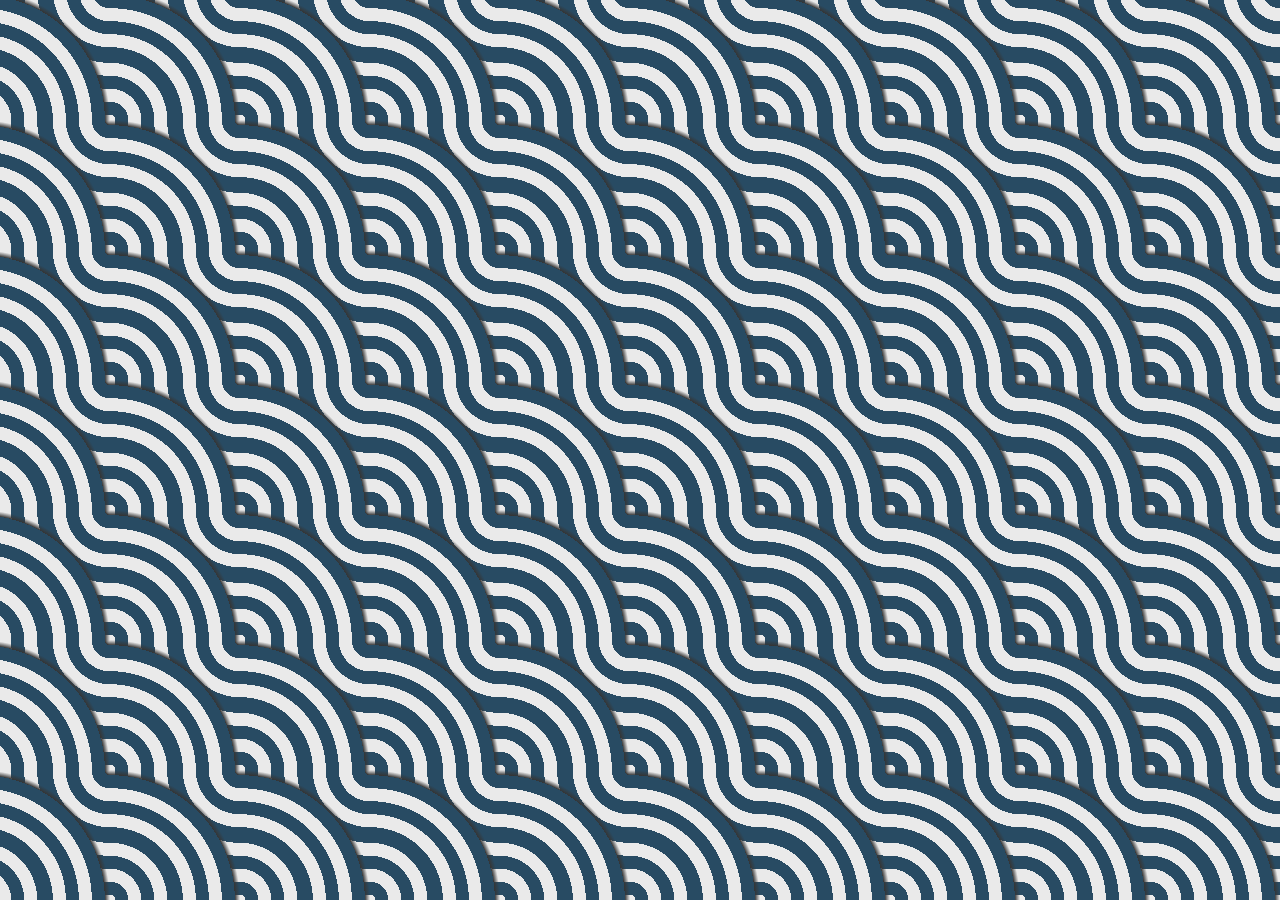
<file: backgrounds/pattern-background/index.html>
<!DOCTYPE html>
<html lang="en">
	<head>
		<meta charset="UTF-8" />
		<meta
			name="viewport"
			content="width=device-width, initial-scale=1.0"
		/> <link rel="stylesheet" href="style.css">
		<title>Background Pattern</title>
	</head>
	<body>
		<div class="container"></div>
	</body>
</html>
</file>
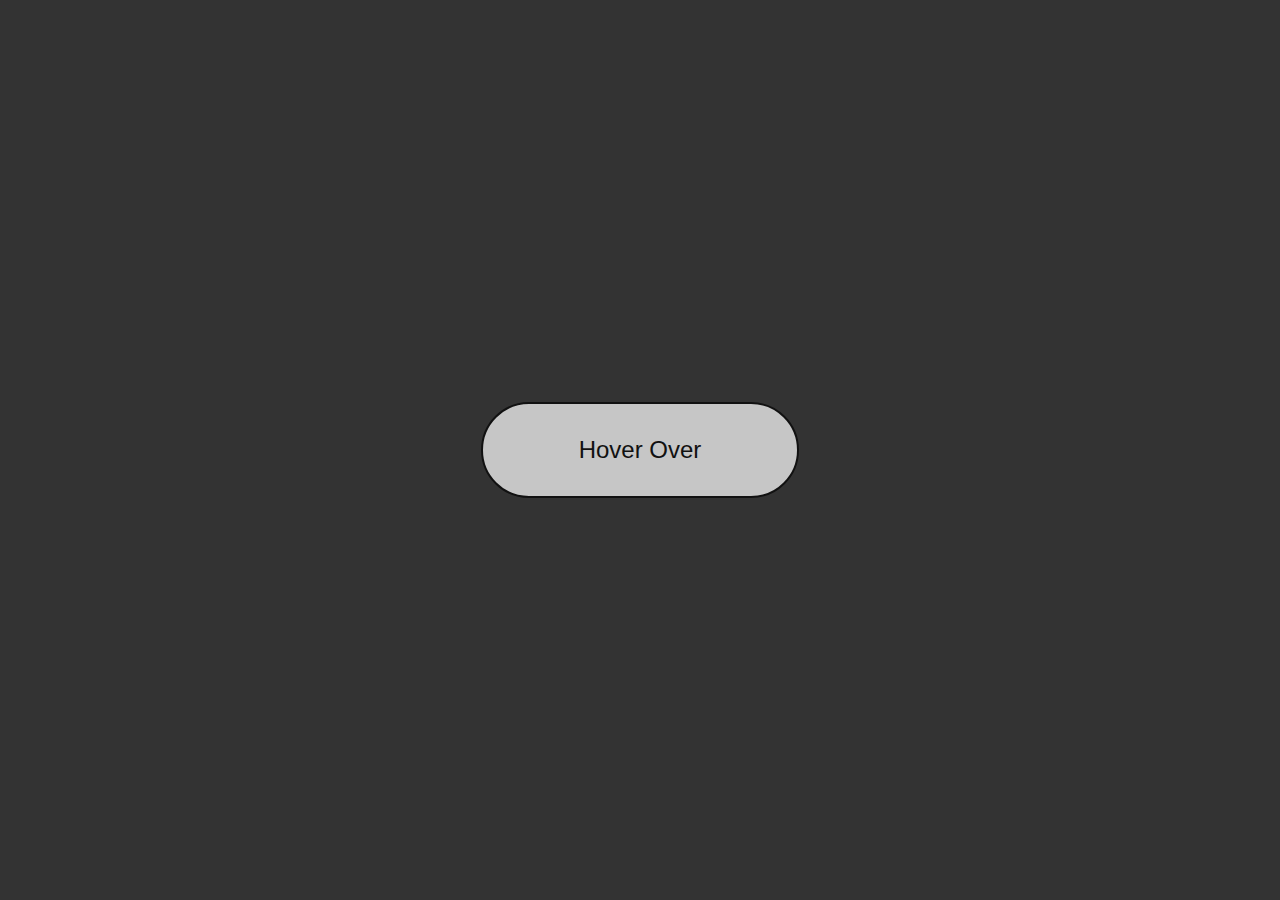
<file: btns/button-hover/index.html>
<!DOCTYPE html>
<html lang="en">
	<head>
		<meta charset="UTF-8" />
		<meta
			name="viewport"
			content="width=device-width, initial-scale=1.0"
		/>
		<link rel="stylesheet" href="style.css" />
		<title>2 Button Hover</title>
	</head>
	<body>
		<div class="wrapper">
			<button>Hover Over</button>
		</div>
	</body>
</html>
</file>
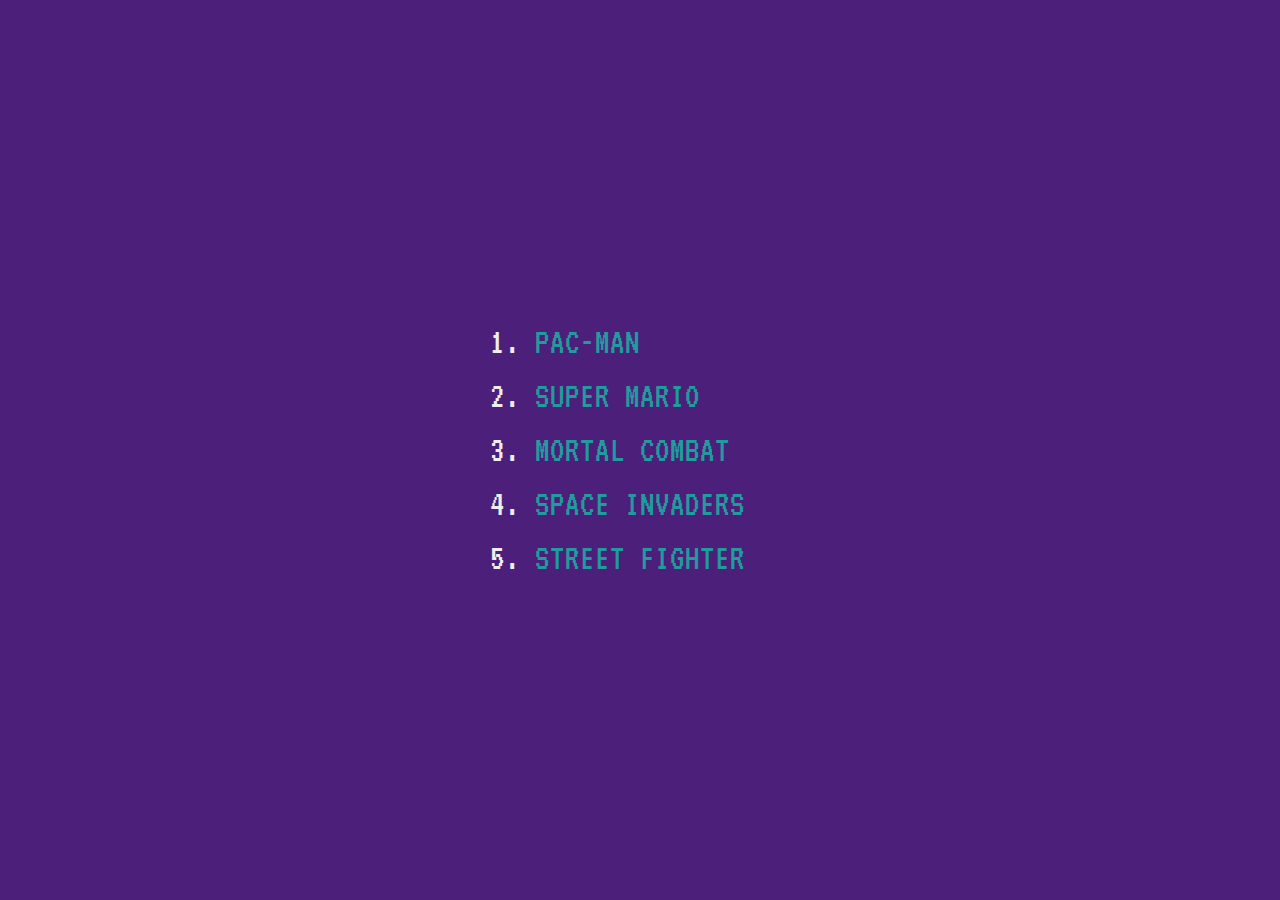
<file: menus/retro-menu/index.html>
<!DOCTYPE html>
<html lang="en">
	<head>
		<meta charset="UTF-8" />
		<meta
			name="viewport"
			content="width=device-width, initial-scale=1.0"
		/>
		<link rel="preconnect" href="https://fonts.googleapis.com" />
		<link rel="preconnect" href="https://fonts.gstatic.com" crossorigin />
		<link
			href="https://fonts.googleapis.com/css2?family=VT323&display=swap"
			rel="stylesheet"
		/>
		<link
			rel="stylesheet"
			href="https://cdnjs.cloudflare.com/ajax/libs/font-awesome/6.0.0-beta3/css/all.min.css"
		/>
		<link rel="stylesheet" href="style.css" />
		<title>Document</title>
	</head>
	<body>
		<ol>
			<li>
				<a class="arrow"
					><i class="fa-solid fa-caret-right"></i>Pac-Man</a
				>
			</li>
			<li>
				<a class="arrow"
					><i class="fa-solid fa-caret-right"></i>Super Mario</a
				>
			</li>
			<li>
				<a class="arrow"
					><i class="fa-solid fa-caret-right"></i>Mortal
					Combat</a
				>
			</li>
			<li>
				<a class="arrow"
					><i class="fa-solid fa-caret-right"></i>Space
					Invaders</a
				>
			</li>
			<li>
				<a class="arrow"
					><i class="fa-solid fa-caret-right"></i>Street
					Fighter</a
				>
			</li>
		</ol>
	</body>
</html>
</file>
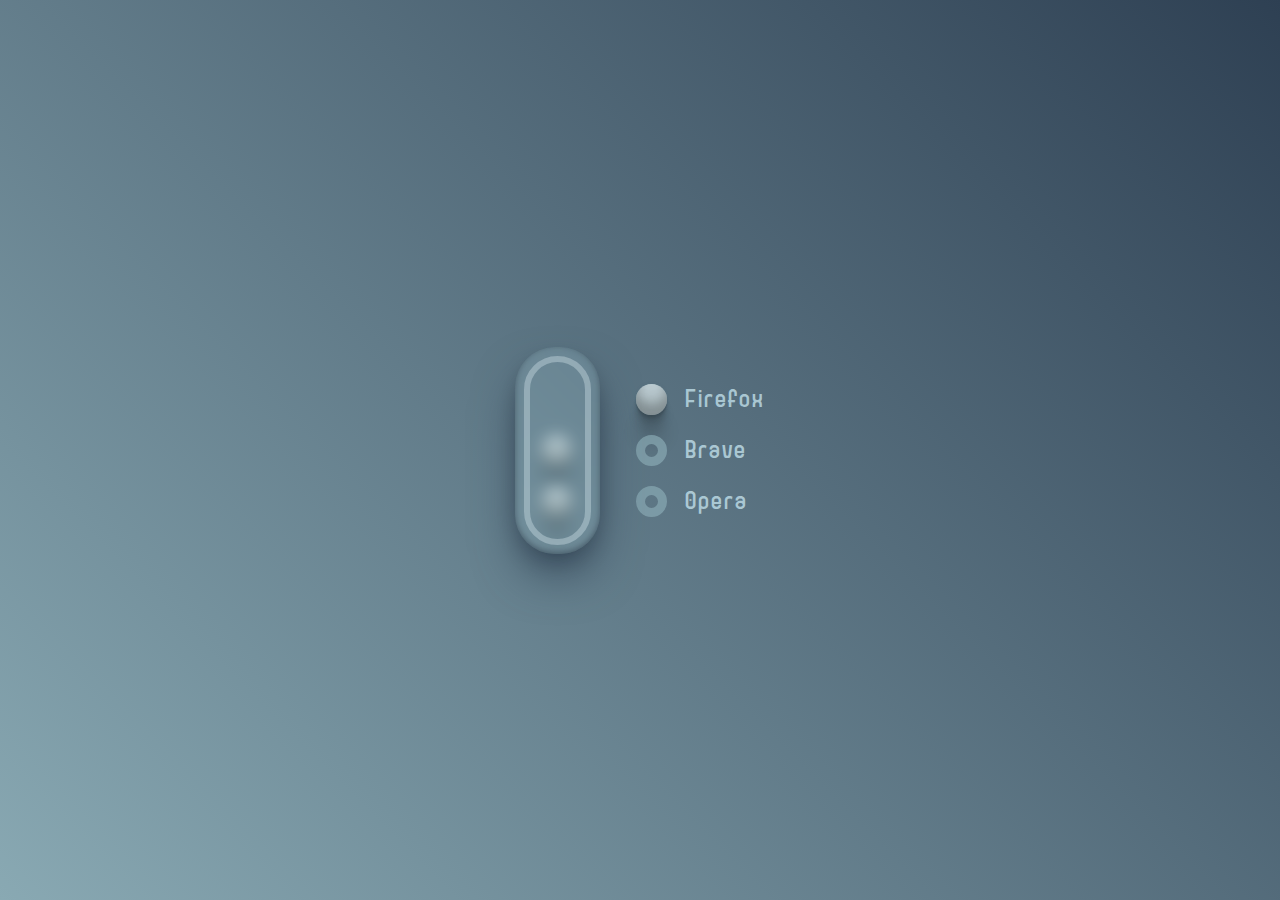
<file: radio-btns/glassy-radio/index.html>
<!DOCTYPE html>
<html lang="en">
	<head>
		<meta charset="UTF-8" />
		<meta
			name="viewport"
			content="width=device-width, initial-scale=1.0"
		/> <link rel="stylesheet" href="style.css">
		<title>Glassy-Radio</title>
	</head>
	<body>
		<div class="radio-input">
			<div class="glass">
				<div class="glass-inner"></div>
			</div>
			<div class="selector">
				<div class="choice">
					<div>
						<input
							class="choice-circle"
							checked="true"
							value="firefox"
							name="web-browser"
							id="firefox"
							type="radio"
						/>
						<div class="ball"></div>
					</div>
					<label for="firefox" class="choice-name">Firefox</label>
				</div>
				<div class="choice">
					<div>
						<input
							class="choice-circle"
							value="brave"
							name="web-browser"
							id="brave"
							type="radio"
						/>
						<div class="ball"></div>
					</div>
					<label for="brave" class="choice-name">Brave</label>
				</div>
				<div class="choice">
					<div>
						<input
							class="choice-circle"
							value="opera"
							name="web-browser"
							id="opera"
							type="radio"
						/>
						<div class="ball"></div>
					</div>
					<label for="opera" class="choice-name">Opera</label>
				</div>
			</div>
		</div>
	</body>
</html>
</file>
<file: backgrounds/pattern-background/style.css>
* {
	margin: 0%;
	padding: 0%;
	box-sizing: border-box;
}

body {
	height: 100vh;
}

:root {
	--size: 130px;
	--light-color: #eaeaea;
	--dark-color: #284b63;
	--shadow-color: #353535;
	--speed: 20s;

	--pattern: var(--dark-color) 4% 14%, var(--light-color) 14% 24%,
		var(--dark-color) 22% 34%, var(--light-color) 34% 44%,
		var(--dark-color) 44% 56%, var(--light-color) 56% 66%,
		var(--dark-color) 66% 76%, var(--light-color) 76% 86%,
		var(--dark-color) 86% 96%;
}

.container {
	height: 100%;
	background: radial-gradient(
			100% 100% at 100% 0,
			var(--light-color) 4%,
			var(--pattern),
			var(--shadow-color) 96%,
			#0000
		),
		radial-gradient(
				100% 100% at 0 100%,
				#0000,
				var(--shadow-color) 4%,
				var(--pattern),
				var(--light-color) 96%
			)
			var(--light-color);
	background-size: var(--size) var(--size);

	/* optional */
	animation: loop var(--speed) linear infinite;
	transform: rotate(180deg);
}

@keyframes loop {
	0% {
		background-position: top right;
	}
	100% {
		background-position: bottom left;
	}
}
</file>
<file: btns/button-hover/style.css>
* {
	margin: 0;
	padding: 0;
	box-sizing: border-box;
}
html,
body {
	background: #333;
}
.wrapper {
	height: 100vh;
	width: 100vw;
	display: flex;
	justify-content: center;
	align-items: center;
}

button {
	background-color: #c6c6c6;
	color: #111;
	border-radius: 10rem;
	font-size: 1.5rem;
	padding: 2rem 4em;
	cursor: pointer;
	transition: all 0.3s ease-in-out;
	border: 2px solid #111;
	box-shadow: 0 0 0 0 #111;
}

button:hover {
	transform: translateY(-5px) translateX(-3px);
	box-shadow: 2px 5px 0 0 #111;
}

button:active {
	transform: translateY(5px) translateX(3px);
	box-shadow: 0 0 0 0 #111;
}
</file>
<file: menus/retro-menu/style.css>
/* @import "https://fonts.googleapis.com/css?family=Press%20Start%202P"; */

* {
	margin: 0;
	padding: 0;
	box-sizing: border-box;
}

html,
body {
	display: flex;
	justify-content: center;
	align-items: center;
	font-family: "VT323";
	font-size: 1.5rem;
	line-height: 1.5;
	letter-spacing: 1px;
	height: 100%;
	background-color: #4c1f7a;
	text-transform: uppercase;
}

li {
	color: #eeeeee;
}

.arrow i {
	display: none;
	text-decoration: none;
	color: #ff8000;
}

.arrow {
	position: relative;
	display: block;
	color: #219b9d;
}

.arrow:hover {
	cursor: pointer;
	padding-left: 1px;
	background: rgba(255, 128, 0, 0.1);
}

.arrow:hover i {
	display: block;
	position: absolute;
	top: 0.5em;
	left: -3.5em;
}
</file>
<file: radio-btns/glassy-radio/style.css>
* {
	margin: 0%;
	padding: 0%;
	box-sizing: border-box;
}
@font-face {
	font-family: gox;
	src: url(./GOXAC-GOXAC-Regular.otf) format(opentype);
}

:root {
	--background: linear-gradient(225deg, rgb(46, 64, 83), rgb(137, 169, 179));
	--text: rgba(208, 239, 249, 0.7);
	--glass-bg: rgba(169, 209, 219, 0.2);
	--glass-border: rgba(208, 226, 232, 0.4);
	--circle-color: rgba(137, 169, 180, 0.7);
	--ball: rgb(208, 226, 232);
	--shadow: rgb(46, 64, 83) 0px 25px 50px -10px,
		rgba(16, 22, 29, 0.7) 0px 10px 30px -15px,
		rgba(33, 46, 60, 0.5) 0px -2px 6px 0px inset;

	--shadow-ball: rgba(0, 0, 0, 0.17) 0px -10px 10px 0px inset,
		rgba(0, 0, 0, 0.15) 0px -15px 15px 0px inset,
		rgba(0, 0, 0, 0.1) 0px -40px 20px 0px inset,
		rgba(0, 0, 0, 0.06) 0px 2px 1px, rgba(0, 0, 0, 0.09) 0px 4px 2px,
		rgba(0, 0, 0, 0.09) 0px 8px 4px, rgba(0, 0, 0, 0.09) 0px 16px 8px,
		rgba(0, 0, 0, 0.09) 0px 32px 16px,
		rgba(0, 0, 0, 0.09) 0px -1px 15px -8px;
}
body {
	display: flex;
	justify-content: center;
	align-items: center;
	height: 100vh;
	background: var(--background);
}
.choice-name {
	color: var(--text);
	font-size: 25px;
	letter-spacing: 2px;
	margin: 0 0 2px 8px;
	font-family: gox;
	cursor: pointer;
}

.radio-input {
	display: flex;
	height: 180px;
	align-items: center;
}

.glass {
	z-index: 2;
	height: 115%;
	width: 85px;
	margin-right: 36px;
	padding: 9px;
	background: var(--glass-bg);
	border-radius: 40px;
	box-shadow: var(--shadow);
	backdrop-filter: blur(8px);
}

.glass-inner {
	width: 100%;
	height: 100%;
	border: 6px solid var(--glass-border);
	border-radius: 35px;
}

.selector {
	display: flex;
	flex-direction: column;
}

.choice {
	margin: 10px 0 10px 0;
	display: flex;
	align-items: center;
}

.choice > div {
	position: relative;
	width: 31px;
	height: 31px;
	margin-right: 10px;
	z-index: 0;
}

.choice-circle {
	appearance: none;
	height: 100%;
	width: 100%;
	border-radius: 100%;
	border: 9px solid var(--circle-color);
	cursor: pointer;

	&:hover {
		box-shadow: var(--shadow);
	}
}

.ball {
	z-index: 1;
	position: absolute;
	inset: 0px;
	transform: translateX(-95px);
	box-shadow: var(--shadow-ball);
	border-radius: 100%;
	transition: transform 800ms cubic-bezier(1, -0.7, 0, 0.8);
	background: var(--ball);
}

.choice-circle:checked + .ball {
	transform: translateX(0px);
}
</file>
